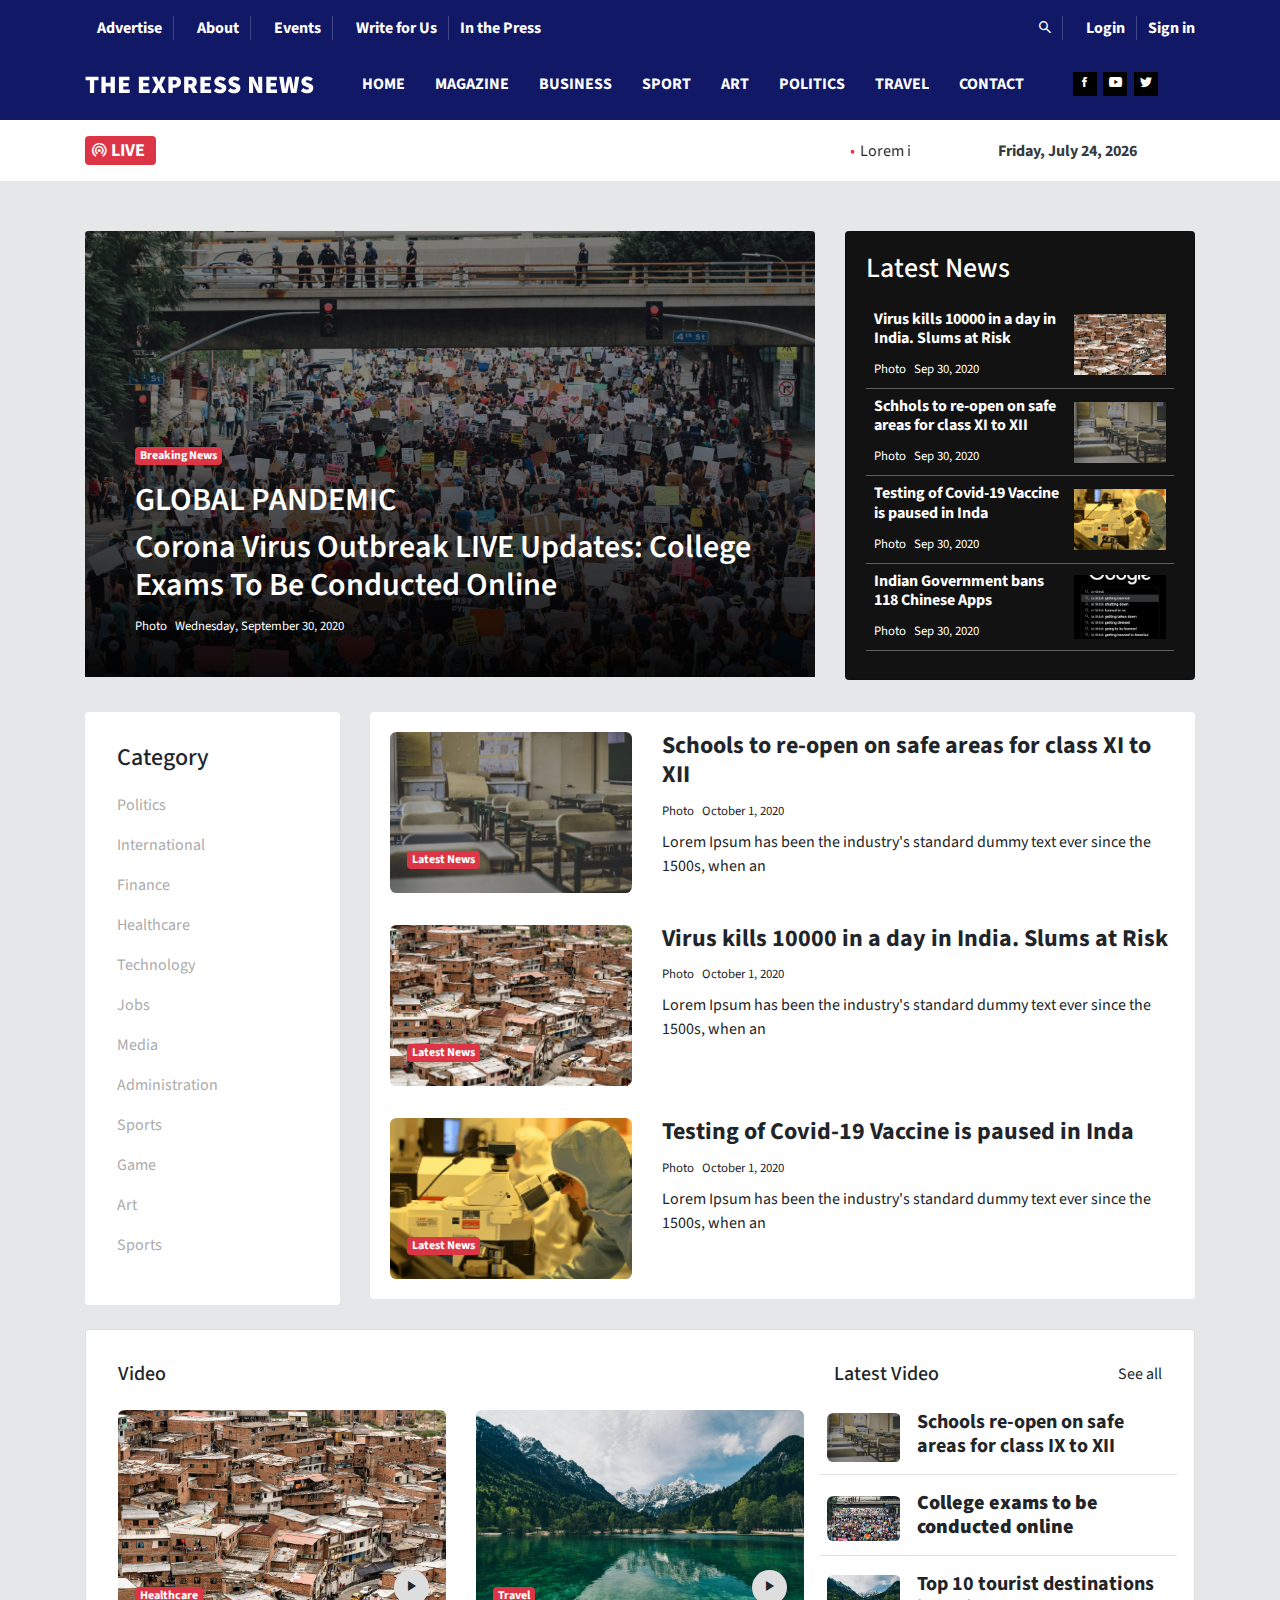
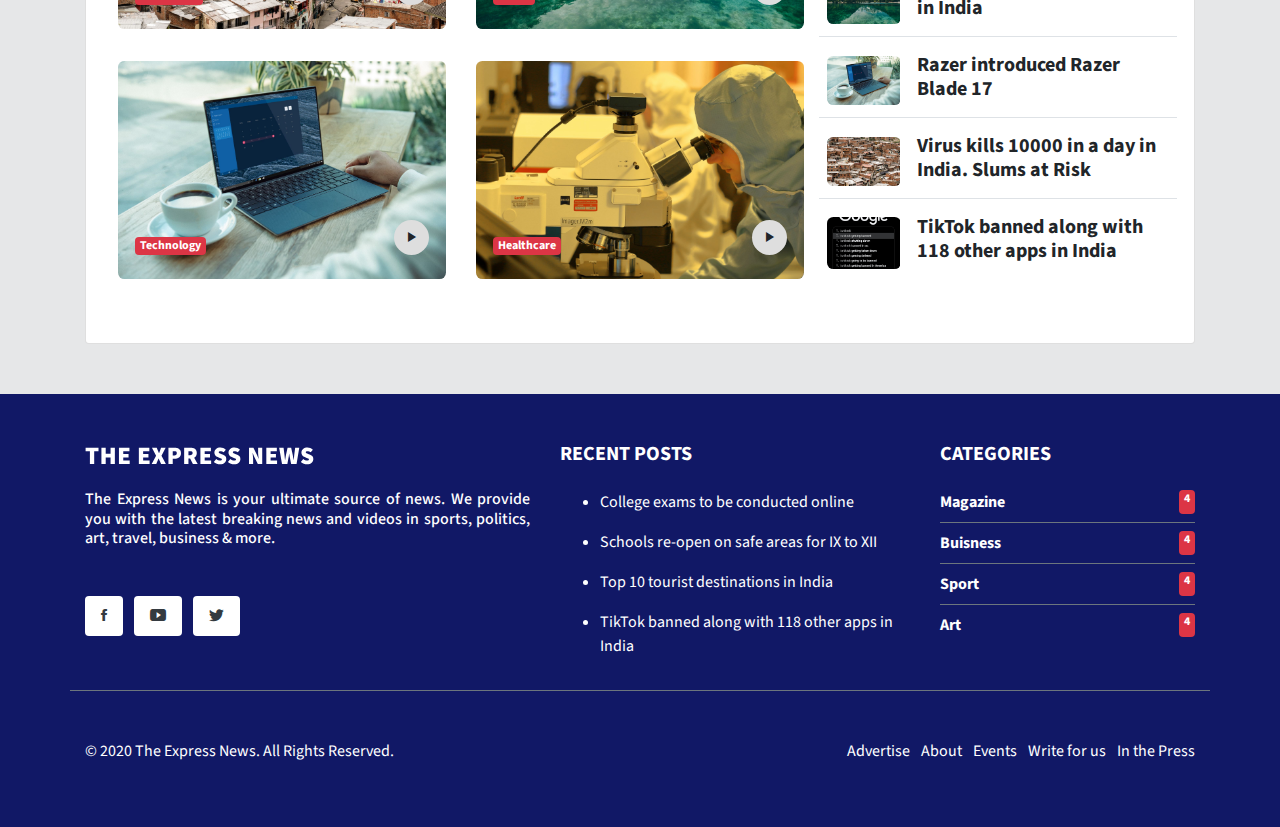
<file: index.html>
<!DOCTYPE html>
<html>

<head>
    <meta charset="utf-8">
    <meta name="viewport" content="width=device-width, initial-scale=1.0, shrink-to-fit=no">
    <title>The Express News</title>
    <link rel="icon" type="image/png" sizes="16x16" href="assets/img/favicon-16x16.png">
    <link rel="icon" type="image/png" sizes="32x32" href="assets/img/favicon-32x32.png">
    <link rel="icon" type="image/png" sizes="180x180" href="assets/img/apple-icon-180x180.png">
    <link rel="icon" type="image/png" sizes="192x192" href="assets/img/android-icon-192x192.png">
    <link rel="icon" type="image/png" sizes="512x512" href="assets/img/favicon.png">
    <link rel="stylesheet" href="assets/bootstrap/css/bootstrap.min.css">
    <link rel="stylesheet" href="https://fonts.googleapis.com/css?family=Source+Sans+Pro:400,600,700,900">
    <link rel="stylesheet" href="assets/fonts/ionicons.min.css">
    <link rel="stylesheet" href="assets/css/styles.css">
</head>

<body id="home-page" class="home-page">
    <header class="header-main">
        <div class="container">
            <section class="top-bar py-3 d-flex justify-content-between align-items-center flex-row">
                <ul class="list-inline p-0 m-0 text-white option-left d-none d-md-block">
                    <li class="list-inline-item"><a href="404.html">Advertise</a></li>
                    <li class="list-inline-item"><a href="404.html">About</a></li>
                    <li class="list-inline-item"><a href="404.html">Events</a></li>
                    <li class="list-inline-item"><a href="404.html">Write for Us</a></li>
                    <li class="list-inline-item"><a href="404.html">In the Press</a></li>
                </ul>
                <ul class="list-inline p-0 m-0 text-white option-right">
                    <li class="list-inline-item"><a href="404.html"><i class="icon ion-android-search"></i></a></li>
                    <li class="list-inline-item"><a href="404.html">Login</a></li>
                    <li class="list-inline-item"><a href="404.html">Sign in</a></li>
                </ul>
            </section>
            <nav class="navbar navbar-dark navbar-expand-xl pl-0 pb-3">
                <div class="container-fluid pl-0"><a class="navbar-brand" href="index.html"><img class="img-fluid" src="assets/img/THE%20EXPRESS%20NEWS.svg"></a><button data-toggle="collapse" class="navbar-toggler" data-target="#navcol-1"><span class="sr-only">Toggle navigation</span><span class="navbar-toggler-icon"></span></button>
                    <div
                        class="collapse navbar-collapse" id="navcol-1">
                        <ul class="nav navbar-nav mx-auto">
                            <li class="nav-item" role="presentation"><a class="nav-link" href="index.html">Home</a></li>
                            <li class="nav-item" role="presentation"><a class="nav-link" href="404.html">Magazine</a></li>
                            <li class="nav-item" role="presentation"><a class="nav-link" href="404.html">Business</a></li>
                            <li class="nav-item" role="presentation"><a class="nav-link" href="404.html">Sport</a></li>
                            <li class="nav-item" role="presentation"><a class="nav-link" href="404.html">Art</a></li>
                            <li class="nav-item" role="presentation"><a class="nav-link" href="404.html">Politics</a></li>
                            <li class="nav-item" role="presentation"><a class="nav-link" href="404.html">Travel</a></li>
                            <li class="nav-item" role="presentation"><a class="nav-link" href="404.html">Contact</a></li>
                        </ul>
                        <ul class="nav navbar-nav ml-auto social-links">
                            <li class="nav-item" role="presentation"><a class="nav-link" href="#"><i class="icon ion-social-facebook"></i></a></li>
                            <li class="nav-item" role="presentation"><a class="nav-link" href="#"><i class="icon ion-social-youtube"></i></a></li>
                            <li class="nav-item" role="presentation"><a class="nav-link" href="#"><i class="icon ion-social-twitter"></i></a></li>
                        </ul>
                </div>
        </div>
        </nav>
        </div>
    </header>
    <section class="live-portal py-3 bg-white">
        <div class="container">
            <section class="news-wrapper">
                <div class="row">
                    <div class="col-lg-9"><section class="live-news-holder d-flex align-items-center"><span class="h4 d-inline-block mb-0 mr-2"><span class="badge badge-danger small d-flex align-items-center"><i class="icon ion-android-wifi mr-1"></i>LIVE </span></span>
    <marquee behavior="scroll" direction="left" class="news-wrapper" scrollamount="5" onmouseover="stop()" onmouseout="start()">
        <p class="live-news">
            <span class="news-items">Lorem ipsum dolor sit, amet consectetur adipisicing elit. Magnam, voluptate!</span>
            <span class="news-items">Lorem, ipsum dolor sit amet consectetur adipisicing elit. Vitae rem minima animi accusantium magnam fuga.</span>
        </p>
    </marquee>
</section></div>
                    <div class="col-lg-3 text-center align-self-center d-none d-md-block">
                        <p class="text-dark font-weight-bold date-display mb-0 d-none d-lg-block">day-date-month-year</p>
                    </div>
                </div>
            </section>
        </div>
    </section>
    <main class="content-wrapper">
        <div class="container">
            <div class="row breaking-news">
                <div class="col-md-auto col-lg-8 mb-3">
                    <div class="card bg-dark border-0 highlighted-news"><img class="card-img-top w-100 d-block opacity" src="assets/img/alex-radelich-Evo4wmtRaPI-unsplash.jpg">
                        <div class="news-info text-white"><span class="badge badge-danger mb-3">Breaking News</span>
                            <p class="h1 text-uppercase news-title">global pandemic</p>
                            <p class="h1 news-title text-capitalize">corona virus outbreak lIVE updates: college exams to be conducted online</p><span class="mr-2 small">Photo</span><span class="small">Wednesday, September 30, 2020</span></div>
                    </div>
                </div>
                <div class="col-lg-4 mb-3">
                    <div class="card latest-news bg-dark text-white">
                        <div class="card-body">
                            <h3 class="card-title mb-4">Latest News</h3>
                            <div class="pb-2 news-block mb-2">
                                <div class="row mx-1">
                                    <div class="col-8 px-1">
                                        <p class="h6 font-weight-bold">Virus kills 10000 in a day in India. Slums at Risk</p><span class="small mr-2">Photo</span><span class="small mr-2">Sep 30, 2020</span></div>
                                    <div class="col-4 align-self-center px-1"><img class="img-fluid" src="assets/img/karl-groendal-lqP4qVvnJwc-unsplash.jpg"></div>
                                </div>
                            </div>
                            <div class="pb-2 news-block mb-2">
                                <div class="row mx-1">
                                    <div class="col-8 px-1">
                                        <p class="h6 font-weight-bold">Schhols to re-open on safe areas for class XI to XII</p><span class="small mr-2">Photo</span><span class="small mr-2">Sep 30, 2020</span></div>
                                    <div class="col-4 align-self-center px-1"><img class="img-fluid" src="assets/img/feliphe-schiarolli-hes6nUC1MVc-unsplash.jpg"></div>
                                </div>
                            </div>
                            <div class="pb-2 news-block mb-2">
                                <div class="row mx-1">
                                    <div class="col-8 px-1">
                                        <p class="h6 font-weight-bold">Testing of Covid-19 Vaccine is paused in Inda&nbsp;</p><span class="small mr-2">Photo</span><span class="small mr-2">Sep 30, 2020</span></div>
                                    <div class="col-4 align-self-center px-1"><img class="img-fluid" src="assets/img/l-n-S7-Wu8xMKX8-unsplash.jpg"></div>
                                </div>
                            </div>
                            <div class="pb-2 news-block mb-2">
                                <div class="row mx-1">
                                    <div class="col-8 px-1">
                                        <p class="h6 font-weight-bold">Indian Government bans 118 Chinese Apps</p><span class="small mr-2">Photo</span><span class="small mr-2">Sep 30, 2020</span></div>
                                    <div class="col-4 align-self-center px-1"><img class="img-fluid" src="assets/img/visuals-PuNW11NRjI4-unsplash.jpg"></div>
                                </div>
                            </div>
                        </div>
                    </div>
                </div>
            </div>
            <div class="row mt-3 news-articles-wrapper">
                <div class="col-lg-3 mb-4 mb-md-0">
                    <div class="card border-0 category-card">
                        <div class="card-body">
                            <h4 class="card-title">Category</h4>
                            <ul class="list-unstyled category-list">
                                <li class="py-2"><a href="#">Politics</a></li>
                                <li class="py-2"><a href="#">International</a></li>
                                <li class="py-2"><a href="#">Finance</a></li>
                                <li class="py-2"><a href="#">Healthcare</a></li>
                                <li class="py-2"><a href="#">Technology</a></li>
                                <li class="py-2"><a href="#">Jobs</a></li>
                                <li class="py-2"><a href="#">Media</a></li>
                                <li class="py-2"><a href="#">Administration</a></li>
                                <li class="py-2"><a href="#">Sports</a></li>
                                <li class="py-2"><a href="#">Game</a></li>
                                <li class="py-2"><a href="#">Art</a></li>
                                <li class="pt-2"><a href="#">Sports</a></li>
                            </ul>
                        </div>
                    </div>
                </div>
                <div class="col-lg-9 article-wrapper">
                    <div class="card article-list border-0">
                        <div class="card-body">
                            <div class="row">
                                <div class="col-md-4 mb-3 mb-md-0">
                                    <div class="image-wrapper position-relative"><img class="img-fluid" src="assets/img/feliphe-schiarolli-hes6nUC1MVc-unsplash.jpg"></div><span class="badge badge-danger">Latest News</span></div>
                                <div class="col-md-8">
                                    <p class="h4"><strong>Schools to re-open on safe areas for class XI to XII</strong><br></p><span class="mr-2 small mb-2">Photo</span><span class="mr-2 small mb-2">October 1, 2020</span>
                                    <p class="mb-0 mt-2">Lorem Ipsum has been the industry's standard dummy text ever since the 1500s, when an<br></p>
                                </div>
                            </div>
                            <div class="row">
                                <div class="col-md-4 mb-3 mb-md-0">
                                    <div class="image-wrapper position-relative"><img class="img-fluid" src="assets/img/karl-groendal-lqP4qVvnJwc-unsplash.jpg"></div><span class="badge badge-danger">Latest News</span></div>
                                <div class="col-md-8">
                                    <p class="h4"><strong>Virus kills 10000 in a day in India. Slums at Risk</strong><br></p><span class="mr-2 small mb-2">Photo</span><span class="mr-2 small mb-2">October 1, 2020</span>
                                    <p class="mb-0 mt-2">Lorem Ipsum has been the industry's standard dummy text ever since the 1500s, when an<br></p>
                                </div>
                            </div>
                            <div class="row">
                                <div class="col-md-4 mb-3 mb-md-0">
                                    <div class="image-wrapper position-relative"><img class="img-fluid" src="assets/img/l-n-S7-Wu8xMKX8-unsplash.jpg"></div><span class="badge badge-danger">Latest News</span></div>
                                <div class="col-md-8">
                                    <p class="h4"><strong>Testing of Covid-19 Vaccine is paused in Inda&nbsp;</strong><br></p><span class="mr-2 small mb-2">Photo</span><span class="mr-2 small mb-2">October 1, 2020</span>
                                    <p class="mb-0 mt-2">Lorem Ipsum has been the industry's standard dummy text ever since the 1500s, when an<br></p>
                                </div>
                            </div>
                        </div>
                    </div>
                </div>
            </div>
            <div class="row mt-4 news-video-wrapper">
                <div class="col-lg-12">
                    <div class="card">
                        <div class="card-body card-padding">
                            <div class="row">
                                <div class="col-lg-8">
                                    <p class="card-title h5 mb-4">Video</p>
                                    <div class="row">
                                        <div class="col-sm-6 video-item">
                                            <div class="image-wrapper position-relative"><img class="img-fluid" src="assets/img/karl-groendal-lqP4qVvnJwc-unsplash.jpg"></div><span class="badge badge-danger">Healthcare</span>
                                            <div class="play-button"><i class="icon ion-ios-play"></i></div>
                                        </div>
                                        <div class="col-sm-6 video-item">
                                            <div class="image-wrapper position-relative"><img class="img-fluid" src="assets/img/adam-vradenburg-GA09PKfRIQY-unsplash.jpg"></div><span class="badge badge-danger">Travel</span>
                                            <div class="play-button"><i class="icon ion-ios-play"></i></div>
                                        </div>
                                        <div class="col-sm-6 video-item">
                                            <div class="image-wrapper position-relative"><img class="img-fluid" src="assets/img/xps-8pb7Hq539Zw-unsplash.jpg"></div><span class="badge badge-danger">Technology</span>
                                            <div class="play-button"><i class="icon ion-ios-play"></i></div>
                                        </div>
                                        <div class="col-sm-6 video-item">
                                            <div class="image-wrapper position-relative"><img class="img-fluid" src="assets/img/l-n-S7-Wu8xMKX8-unsplash.jpg"></div><span class="badge badge-danger">Healthcare</span>
                                            <div class="play-button"><i class="icon ion-ios-play"></i></div>
                                        </div>
                                    </div>
                                </div>
                                <div class="col-lg-4">
                                    <div class="d-flex justify-content-between">
                                        <p class="h5 card-title mb-4">Latest Video</p><span>See all</span></div>
                                    <div class="row border-bottom pb-2">
                                        <div class="col-3 px-2 align-self-center">
                                            <div class="image-wrapper"><img class="img-fluid" src="assets/img/feliphe-schiarolli-hes6nUC1MVc-unsplash.jpg"></div>
                                        </div>
                                        <div class="col-9 px-2">
                                            <p class="h5 font-weight-bold">Schools re-open on safe areas for class IX to XII</p>
                                        </div>
                                    </div>
                                    <div class="row border-bottom pb-2 pt-3">
                                        <div class="col-3 px-2 align-self-center">
                                            <div class="image-wrapper"><img class="img-fluid" src="assets/img/alex-radelich-Evo4wmtRaPI-unsplash.jpg"></div>
                                        </div>
                                        <div class="col-9 px-2">
                                            <p class="h5 font-weight-bold"><strong>College exams to be conducted online</strong><br></p>
                                        </div>
                                    </div>
                                    <div class="row border-bottom pb-2 pt-3">
                                        <div class="col-3 px-2 align-self-center">
                                            <div class="image-wrapper"><img class="img-fluid" src="assets/img/adam-vradenburg-GA09PKfRIQY-unsplash.jpg"></div>
                                        </div>
                                        <div class="col-9 px-2">
                                            <p class="h5 font-weight-bold">Top 10 tourist destinations in India</p>
                                        </div>
                                    </div>
                                    <div class="row border-bottom pb-2 pt-3">
                                        <div class="col-3 px-2 align-self-center">
                                            <div class="image-wrapper"><img class="img-fluid" src="assets/img/xps-8pb7Hq539Zw-unsplash.jpg"></div>
                                        </div>
                                        <div class="col-9 px-2">
                                            <p class="h5 font-weight-bold">Razer introduced Razer Blade 17</p>
                                        </div>
                                    </div>
                                    <div class="row border-bottom pb-2 pt-3">
                                        <div class="col-3 px-2 align-self-center">
                                            <div class="image-wrapper"><img class="img-fluid" src="assets/img/karl-groendal-lqP4qVvnJwc-unsplash.jpg"></div>
                                        </div>
                                        <div class="col-9 px-2">
                                            <p class="h5 font-weight-bold">Virus kills 10000 in a day in India. Slums at Risk</p>
                                        </div>
                                    </div>
                                    <div class="row pb-2 pt-3">
                                        <div class="col-3 px-2 align-self-center">
                                            <div class="image-wrapper"><img class="img-fluid" src="assets/img/visuals-PuNW11NRjI4-unsplash.jpg"></div>
                                        </div>
                                        <div class="col-9 px-2">
                                            <p class="h5 font-weight-bold">TikTok banned along with 118 other apps in India</p>
                                        </div>
                                    </div>
                                </div>
                            </div>
                        </div>
                    </div>
                </div>
            </div>
        </div>
    </main>
    <footer class="text-white">
        <section class="footer-top pt-5 pb-4">
            <div class="container">
                <div class="row border-bottom pb-2 border-secondary">
                    <div class="col-sm-5 mb-3 mb-md-0"><img class="img-fluid footer-logo" src="assets/img/THE%20EXPRESS%20NEWS.svg">
                        <p class="text-justify h6 mt-4 mb-5">The Express News is your ultimate source of news. We provide you with the latest breaking news and videos in sports, politics, art, travel, business &amp; more.<br></p>
                        <ul class="list-inline">
                            <li class="list-inline-item px-3 py-2 bg-white text-dark rounded"><i class="icon ion-social-facebook"></i></li>
                            <li class="list-inline-item px-3 py-2 bg-white text-dark rounded"><i class="icon ion-social-youtube"></i></li>
                            <li class="list-inline-item px-3 py-2 bg-white text-dark rounded"><i class="icon ion-social-twitter"></i></li>
                        </ul>
                    </div>
                    <div class="col-sm-4 mb-3 mb-md-0">
                        <p class="h5 font-weight-bold text-uppercase mb-3">Recent posts</p>
                        <ul>
                            <li class="py-2">College exams to be conducted online</li>
                            <li class="py-2">Schools re-open on safe areas for IX to XII</li>
                            <li class="py-2">Top 10 tourist destinations in India</li>
                            <li class="py-2">TikTok banned along with 118 other apps in India</li>
                        </ul>
                    </div>
                    <div class="col-sm-3">
                        <p class="h5 font-weight-bold text-uppercase mb-3">categories</p>
                        <ul class="list-unstyled">
                            <li class="border rounded-0 border-secondary py-2 font-weight-bold border-top-0 border-left-0 border-right-0">
                                <div class="d-flex justify-content-between"><span>Magazine</span><span class="badge badge-danger">4</span></div>
                            </li>
                            <li class="border rounded-0 border-secondary py-2 font-weight-bold border-top-0 border-left-0 border-right-0">
                                <div class="d-flex justify-content-between"><span>Buisness</span><span class="badge badge-danger">4</span></div>
                            </li>
                            <li class="border rounded-0 border-secondary py-2 font-weight-bold border-top-0 border-left-0 border-right-0">
                                <div class="d-flex justify-content-between"><span>Sport</span><span class="badge badge-danger">4</span></div>
                            </li>
                            <li class="border-secondary py-2 font-weight-bold border-top-0 border-left-0 border-right-0">
                                <div class="border-secondary d-flex justify-content-between"><span>Art</span><span class="badge badge-danger">4</span></div>
                            </li>
                        </ul>
                    </div>
                </div>
            </div>
        </section>
        <section class="footer-bottom pt-4 pb-5">
            <div class="container">
                <div class="row">
                    <div class="col-lg-6">
                        <p class="text-center text-md-left">© 2020 The Express News. All Rights Reserved.</p>
                    </div>
                    <div class="col-lg-6">
                        <ul class="list-inline text-center text-md-right">
                            <li class="list-inline-item">Advertise</li>
                            <li class="list-inline-item">About</li>
                            <li class="list-inline-item">Events</li>
                            <li class="list-inline-item">Write for us</li>
                            <li class="list-inline-item">In the Press</li>
                        </ul>
                    </div>
                </div>
            </div>
        </section>
    </footer>
    <script src="assets/js/jquery.min.js"></script>
    <script src="assets/bootstrap/js/bootstrap.min.js"></script>
    <script src="assets/js/main.js"></script>
</body>

</html>
</file>
<file: assets/css/styles.css>
body {
  font-family: 'Source Sans Pro';
  font-weight: 400;
  background-color: #e6e7e8;
}

.opacity {
  opacity: .5;
}

.card-padding {
  padding: 2rem;
}

.bg-dark {
  background-color: #121212 !important;
}

header {
  background-color: #111866;
}

.sticky-top {
  position: fixed;
  top: 0;
  left: 0;
  background-color: #111866;
  width: 100%;
  z-index: 99;
  padding: 1.5rem !important;
  transition: .3s ease-in-out;
  box-shadow: 0 5px 15px -2px rgba(0, 0, 0, .4);
}

.sticky-top .container-fluid {
  padding-left: 15px !important;
}

.top-bar {
  padding: 1.5rem 0;
}

.top-bar ul li {
  position: relative;
  font-weight: 700;
}

.top-bar ul li:not(:last-child) {
  padding: 0 12px;
}

.top-bar ul li:not(:last-child)::before {
  position: absolute;
  content: '';
  width: 1px;
  height: 100%;
  background-color: #ffffff34;
  right: 0;
}

.top-bar ul li a {
  color: #FFFFFF;
  position: relative;
}

.top-bar ul li a::after {
  position: absolute;
  content: '';
  height: 2px;
  width: 0;
  bottom: -5px;
  left: 0;
  background-color: #fff;
  transition: width .4s ease-in-out;
}

.top-bar ul li a:hover {
  text-decoration: none;
}

.top-bar ul li a:hover::after {
  width: 100%;
}

.navbar-dark .navbar-brand {
  text-transform: uppercase;
  font-weight: 700;
}

.navbar-dark .navbar-toggler {
  background-color: #f1f1f1;
}

.navbar-dark .navbar-toggler-icon {
  filter: invert(1);
}

.navbar-dark .navbar-nav .nav-link {
  font-weight: 700;
  text-transform: uppercase;
  color: #FFFFFF;
  font-style: normal;
}

/* .navbar-dark .navbar-nav:not(.social-links) .nav-link {
  padding: 0 15px;
} */

.social-links {
  flex-direction: inherit;
}

.social-links .nav-link {
  background-color: #000;
  color: #ffffff;
  margin-right: .4rem;
  display: flex;
  justify-content: center;
  align-items: center;
  max-height: 1.5rem;
  width: 1.5rem;
  font-size: .8rem;
  transition: background-color .4s ease-in-out;
}

.news-wrapper .live-news {
  margin-bottom: 0;
}

.news-wrapper .live-news .news-items::before {
  content: '•';
  margin: 0 .3rem;
  color: #dc3545;
}

.content-wrapper {
  padding: 50px 0;
}

.news-info {
  position: absolute;
  bottom: 0;
  left: 0;
  padding: 40px 50px;
  background-image: linear-gradient(180deg, rgba(255, 255, 255, 0), rgba(0, 0, 0, .9));
}

.news-info .news-title {
  font-size: 2rem;
  font-weight: 600;
}

.latest-news .news-block {
  border-bottom: 1px solid #5f5f5f;
}

.news-articles-wrapper .category-card .card-body {
  padding: 2rem;
}

.category-card .category-list li a {
  text-decoration: none;
  display: block;
  color: #ababab;
}

.category-card .category-list li:hover a {
  color: #121212;
  font-weight: 600;
  transition: color .2s linear;
}

.article-wrapper .article-list .row:not(:last-child) {
  margin-bottom: 2rem;
}

.image-wrapper {
  overflow: hidden;
  border-radius: .4rem;
}

.image-wrapper img {
  transition: .5s ease-in-out;
  object-fit: cover;
}

.image-wrapper:hover img {
  transform: rotate(10deg) scale(1.5);
}

.article-wrapper .article-list .badge {
  position: absolute;
  bottom: 1.5rem;
  left: 2rem;
}

.video-item {
  margin-bottom: 2rem;
}

.video-item .badge {
  position: absolute;
  left: 2rem;
  bottom: 1.5rem;
}

.video-item .play-button {
  width: 35px;
  height: 35px;
  border-radius: 50%;
  background-color: #dedede;
  display: flex;
  justify-content: center;
  align-items: center;
  position: absolute;
  right: 2rem;
  bottom: 1.5rem;
  cursor: pointer;
}

footer {
  background-color: #111866;
}

.error-page-search .search-icon {
  right: 5px;
  top: 5px;
  width: 30px;
  height: 27px;
  bottom: 0;
  display: flex;
  justify-content: center;
  align-items: center;
  cursor: pointer;
  background-color: #111866;
  color: #f2f2f2;
  border-radius: 3px;
}

@media (max-width: 992px) {
  .news-info {
    padding: 12px;
  }
}

@media (max-width: 992px) {
  .news-info .news-title {
    font-size: 18px;
  }
}

@media (min-width: 1200px) {
  .navbar-dark .navbar-nav:not(.social-links) .nav-link {
    padding: 0 15px;
  }
}
</file>
